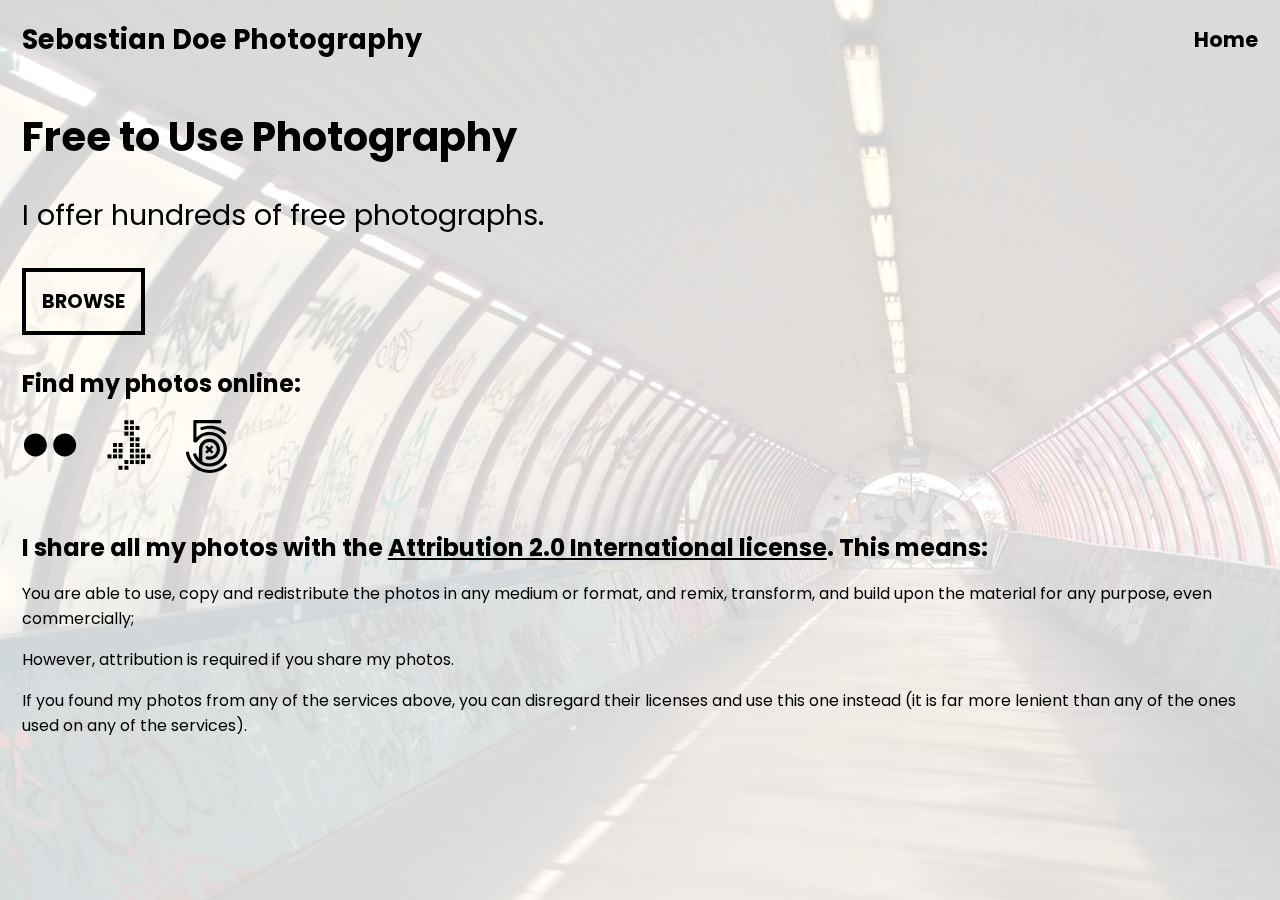
<file: index.html>
<!DOCTYPE html>
<html>
    <head>
        <script src="lib/jquery-3.5.1.min.js"></script>
        <script src="script.js"></script>
        <title>Sebastian Doe | Free to Use Photographs</title>
        <link rel="preconnect" href="https://fonts.gstatic.com">
        <link href="https://fonts.googleapis.com/css2?family=Poppins:wght@400;700&display=swap" rel="stylesheet">
        <link rel="stylesheet" href="https://fonts.googleapis.com/icon?family=Material+Icons">
        <link rel="stylesheet" href="style.css">
        <meta name="viewport" content="width=device-width, initial-scale=1, maximum-scale=1, minimum-scale=1, user-scalable=no, minimal-ui">
        <link rel="apple-touch-icon" sizes="180x180" href="apple-touch-icon.png">
        <link rel="icon" type="image/png" sizes="32x32" href="favicon-32x32.png">
        <link rel="icon" type="image/png" sizes="16x16" href="favicon-16x16.png">
        <link rel="manifest" href="site.webmanifest">
        <link rel="mask-icon" href="safari-pinned-tab.svg" color="#000000">
        <meta name="msapplication-TileColor" content="#f3f3f3">
        <meta name="theme-color" content="#f3f3f3">
    </head>
    <body style="display: none;">
        <div class="pageBackground" style="display: none;"></div>
        <main>
            <header>
                <a href="/free-to-use" class="headerLink">Sebastian Doe Photography</a>
                <div class="links">
                    <a href="/free-to-use" class="link selected">Home</a>
                </div>
            </header>
            <h1>Free to Use Photography</h1>
            <span class="extra">I offer hundreds of free photographs.</span><br><br><br>
            <a class="button" href="browse">BROWSE</a><br><br><br>
            <span class="subtitle">Find my photos online:</span><br>
            <a href="https://www.flickr.com/photos/187071179@N08/" target="_blank"><img src="vectors/flickr.svg" alt="Flickr" data-tooltip-container data-tooltip-label="Flickr" class="imageSources"></a>
            <a href="https://www.geograph.org.uk/profile/127454" target="_blank"><img src="vectors/geograph.svg" alt="Geograph" data-tooltip-container data-tooltip-label="Geograph Britain and Ireland" class="imageSources"></a>
            <a href="https://500px.com/p/sebastiandoe5" target="_blank"><img src="vectors/500px.svg" alt="500px" data-tooltip-container data-tooltip-label="500px" class="imageSources fivehundredpx"></a><br><br><br>
            <span class="subtitle">I share all my photos with the <a href="https://creativecommons.org/licenses/by-sa/2.0/" target="_blank" class="generalLink">Attribution 2.0 International license</a>. This means:</span><br>
            <p class="content">You are able to use, copy and redistribute the photos in any medium or format, and remix, transform, and build upon the material for any purpose, even commercially;</p>
            <p class="content">However, attribution is required if you share my photos.</p>
            <p class="content">If you found my photos from any of the services above, you can disregard their licenses and use this one instead (it is far more lenient than any of the ones used on any of the services).</p>
        </main>
        <script src="lib/tooltip.js"></script>
    </body>
</html>
</file>
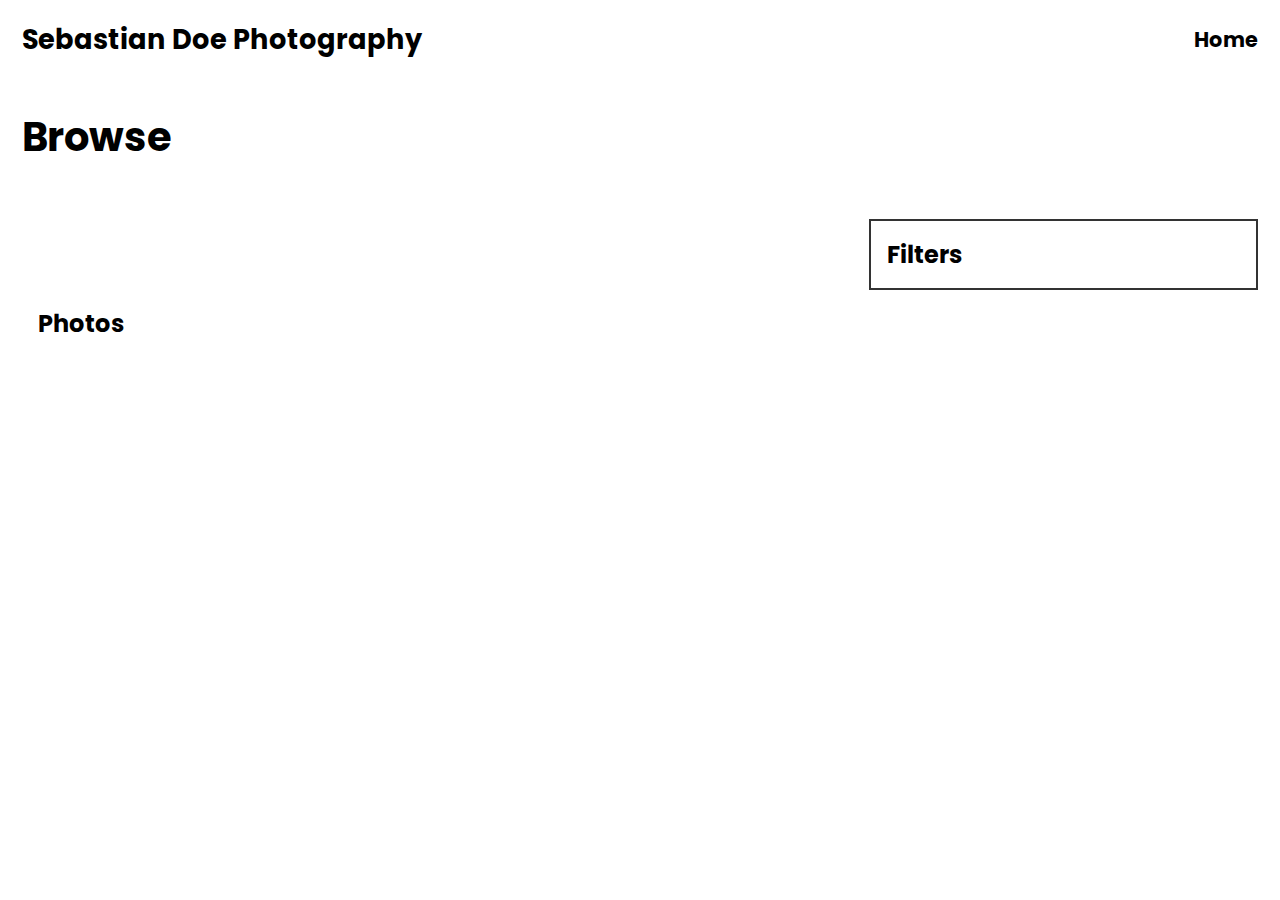
<file: browse.html>
<!DOCTYPE html>
<html>
    <head>
        <script src="lib/jquery-3.5.1.min.js"></script>
        <script src="script.js"></script>
        <title>Sebastian Doe | Free to Use Photographs</title>
        <link rel="preconnect" href="https://fonts.gstatic.com">
        <link href="https://fonts.googleapis.com/css2?family=Poppins:wght@400;700&display=swap" rel="stylesheet">
        <link rel="stylesheet" href="https://fonts.googleapis.com/icon?family=Material+Icons">
        <link rel="stylesheet" href="style.css">
        <meta name="viewport" content="width=device-width, initial-scale=1, maximum-scale=1, minimum-scale=1, user-scalable=no, minimal-ui">
        <link rel="apple-touch-icon" sizes="180x180" href="apple-touch-icon.png">
        <link rel="icon" type="image/png" sizes="32x32" href="favicon-32x32.png">
        <link rel="icon" type="image/png" sizes="16x16" href="favicon-16x16.png">
        <link rel="manifest" href="site.webmanifest">
        <link rel="mask-icon" href="safari-pinned-tab.svg" color="#000000">
        <meta name="msapplication-TileColor" content="#f3f3f3">
        <meta name="theme-color" content="#f3f3f3">
    </head>
    <body style="display: none;">
        <main>
            <header>
                <a href="/free-to-use" class="headerLink">Sebastian Doe Photography</a>
                <div class="links">
                    <a href="/free-to-use" class="link selected">Home</a>
                </div>
            </header>
            <h1>Browse</h1><br>
            <div class="filterList">
                <span class="subtitle">Filters</span>
            </div>
            <div class="photoList">
                <span class="subtitle">Photos</span><br><br>
            </div>
        </main>
        <script src="lib/tooltip.js"></script>
        <script src="database.js"></script>
        <script>populatePhotoList();</script>
    </body>
</html>
</file>
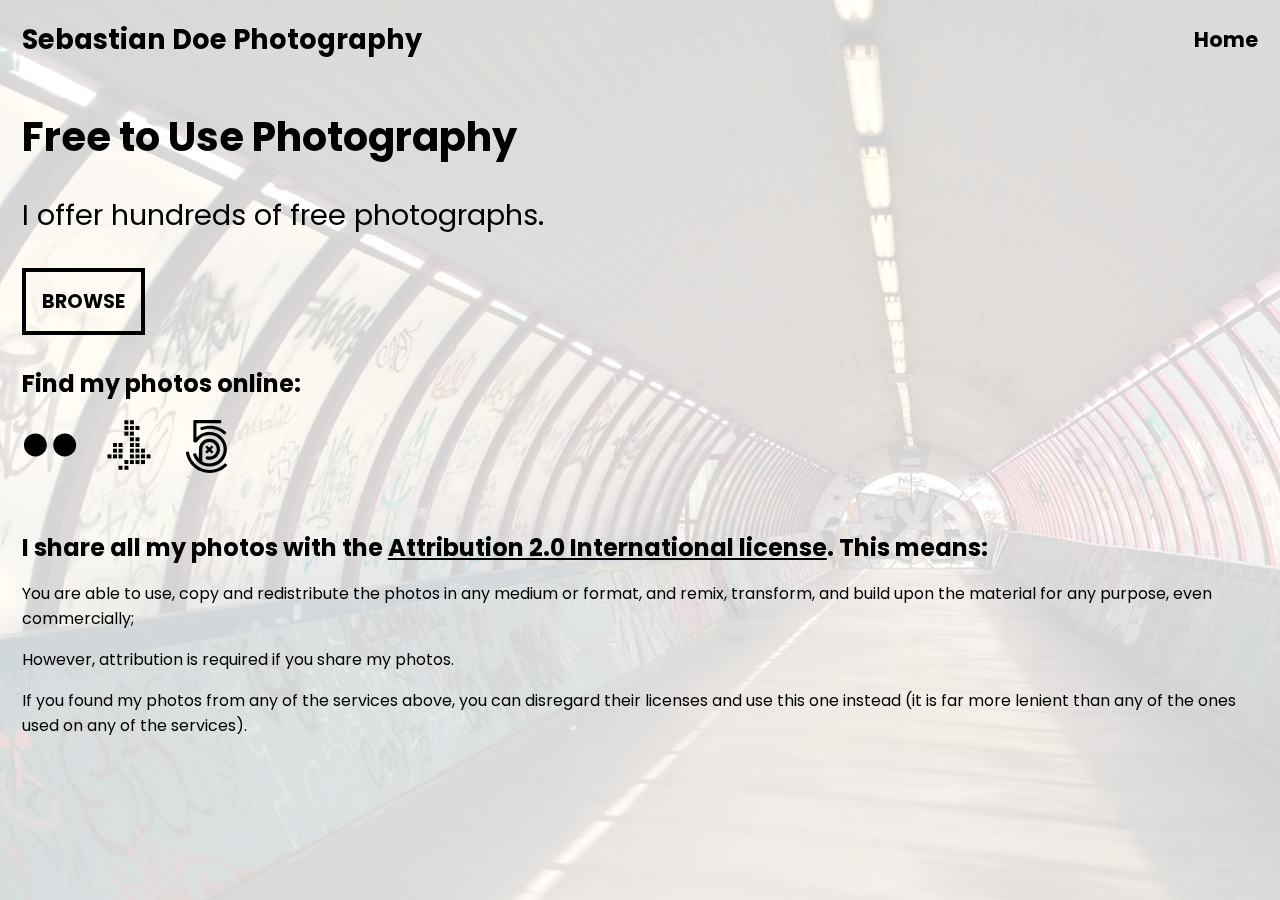
<file: free-to-use.html>
<!DOCTYPE html>
<html>
    <head>
        <title>Free to Use Photography | sebastiandoe5</title>
        <link rel="preconnect" href="https://fonts.gstatic.com">
        <link href="https://fonts.googleapis.com/css2?family=Poppins:wght@400;700&display=swap" rel="stylesheet">
        <link rel="stylesheet" href="https://fonts.googleapis.com/icon?family=Material+Icons">
        <link rel="stylesheet" href="style.css">
        <meta name="viewport" content="width=device-width, initial-scale=1, maximum-scale=1, minimum-scale=1, user-scalable=no, minimal-ui">
        <link rel="apple-touch-icon" sizes="180x180" href="apple-touch-icon.png">
        <link rel="icon" type="image/png" sizes="32x32" href="favicon-32x32.png">
        <link rel="icon" type="image/png" sizes="16x16" href="favicon-16x16.png">
        <link rel="manifest" href="/site.webmanifest">
        <link rel="mask-icon" href="/safari-pinned-tab.svg" color="#000000">
        <meta name="msapplication-TileColor" content="#f3f3f3">
        <meta name="theme-color" content="#f3f3f3">
    </head>
    <body>
        <script>window.location.href = "/"</script>
    </body>
</html>
</file>
<file: style.css>
* {
    font-family: 'Poppins', sans-serif;
}

html {
    margin: 0;
    border: 0;
    padding: 0;
}

body {
    margin: 0;
    border: 0;
    padding: 0;
    background-color: transparent;
    padding-bottom: 2rem;
}

.pageBackground {
    content: "";
    position: fixed;
    z-index: -1;
    width: 100%;
    height: 120%;
    background-image: url('backgrounds/overpass.jpg');
    background-size: cover;
    opacity: 0.2;
}

main {
    padding-left: 1.7vw;
    padding-right: 1.7vw;
}

header {
    height: 5rem;
}

.headerLink {
    text-decoration: none;
    font-weight: bold;
    line-height: 5rem;
    vertical-align: middle;
    font-size: 1.7rem;
    white-space: nowrap;
    color: black;
}

.links {
    float: right;
    text-align: right;
}

.link {
    white-space: nowrap;
    text-decoration: none;
    line-height: 5rem;
    vertical-align: middle;
    color: black;
    font-size: 1.3rem;
    transition: 0.2s;
}

.link:hover {
    filter: opacity(0.70);
}

.generalLink {
    color: black;
    transition: 0.2s;
}

.generalLink:hover {
    filter: opacity(0.70);
}

.selected {
    font-weight: bold;
}

h1 {
    font-size: 2.5rem;
}

.extra {
    font-size: 1.8rem;
}

.post {
    padding: 0.5rem;
    color: black;
}

.postLink {
    color: black;
}

.code {
    background-color: #ececec;
    white-space: inherit;
}

.subtitle {
    font-weight: bold;
    font-size: 1.5rem;
}

.imageSources {
    height: 3.5rem;
    margin-right: 1.2rem;
    margin-top: 1rem;
    transition: 0.2s;
    -o-transition: 0.2s;
    -ms-transition: 0.2s;
    -moz-transition: 0.2s;
    -webkit-transition: 0.2s;
}
.imageSources.fivehundredpx {
    height: 3.3rem;
    margin-right: 1.2rem;
    margin-top: 1.1rem;
}

.imageSources:hover {
    filter: opacity(0.80);
}

.tooltip {
    position: absolute;
    padding: 1rem;
    border-radius: 4px;
    text-align: center;
    color: #fff;
    background-color: rgba(0, 0, 0, 0.8);
    overflow: hidden;
    font-size: 1rem;
}

.button {
    padding: 1rem;
    border: 0.3rem solid black;
    text-decoration: none;
    color: black;
    font-weight: bold;
    font-size: 1.2rem;
    transition: 0.2s;
    -o-transition: 0.2s;
    -ms-transition: 0.2s;
    -moz-transition: 0.2s;
    -webkit-transition: 0.2s;
}

.button:hover {
    color: white;
    background-color: black;
    filter: opacity(0.79);
}

.content {
    font-size: 1rem;
}

.photoList {
    margin-right: 1vw;
    width: 63vw;
    min-width: 50vw;
    float: left;
    padding: 1rem;
}

.filterList {
    border: 0.17rem solid rgba(0, 0, 0, 0.8);
    width: 27.6vw;
    float: right;
    padding: 1rem;
}

.listPhoto {
    border-radius: 0.5rem;
    height: 30rem;
    width: 100%;
    object-fit: cover;
}

.imageContainer {
    height: 30rem;
    width: 49%;
    position: relative;
    display: inline-block;
}

.infoBox {
    float: left;
    position: absolute;
    left: 0px;
    top: 0px;
    z-index: 1000;
    height: 28rem;
    width: calc(100% - 2rem);
    background-color: rgba(255, 255, 255, 0.8);
    padding: 1rem;
    text-align: left;
}

.infoBoxName {
    font-weight: bold;
    font-size: 1.2rem;
    color: (0, 0, 0, 0.7);
}

.download {
    line-height: 2rem;
    vertical-align: middle;
    text-decoration: none;
}

.material-icons.download {
    font-size: 1rem;
}

.downloadLink {
    position: absolute;
    float: left;
    bottom: 1rem;
    left: 1.5rem;
    background-color: rgba(2, 92, 227, 0.7);
    color: white;
    padding: 0.5rem 1rem;
    border-radius: 0.5rem;
}

.downloadLink:hover {
    opacity: 0.6;
    transition: 0.2s ease-out;
}

.material-icons.imageInfo {
    font-size: 1rem;
    line-height: 2rem;
    vertical-align: middle;
}

.infoHolder {
    line-height: 1rem;
    vertical-align: middle;
}

.url {
    line-height: 2rem;
    vertical-align: middle;
    text-decoration: none;
}

.material-icons.url {
    font-size: 1rem;
}

.urlLink {
    position: absolute;
    float: left;
    bottom: 1rem;
    right: 1.5rem;
    background-color: rgba(2, 92, 227, 0.7);
    color: white;
    padding: 0.5rem 1rem;
    border-radius: 0.5rem;
}

.urlLink:hover {
    opacity: 0.6;
    transition: 0.2s ease-out;
}

@keyframes highlight {
    0% {
        background: rgba(0, 128, 0, 0.7); 
    }
    100% {
        background: rgba(2, 92, 227, 0.7);
    }
}

.highlight {
    animation: highlight 2s;
}
</file>
